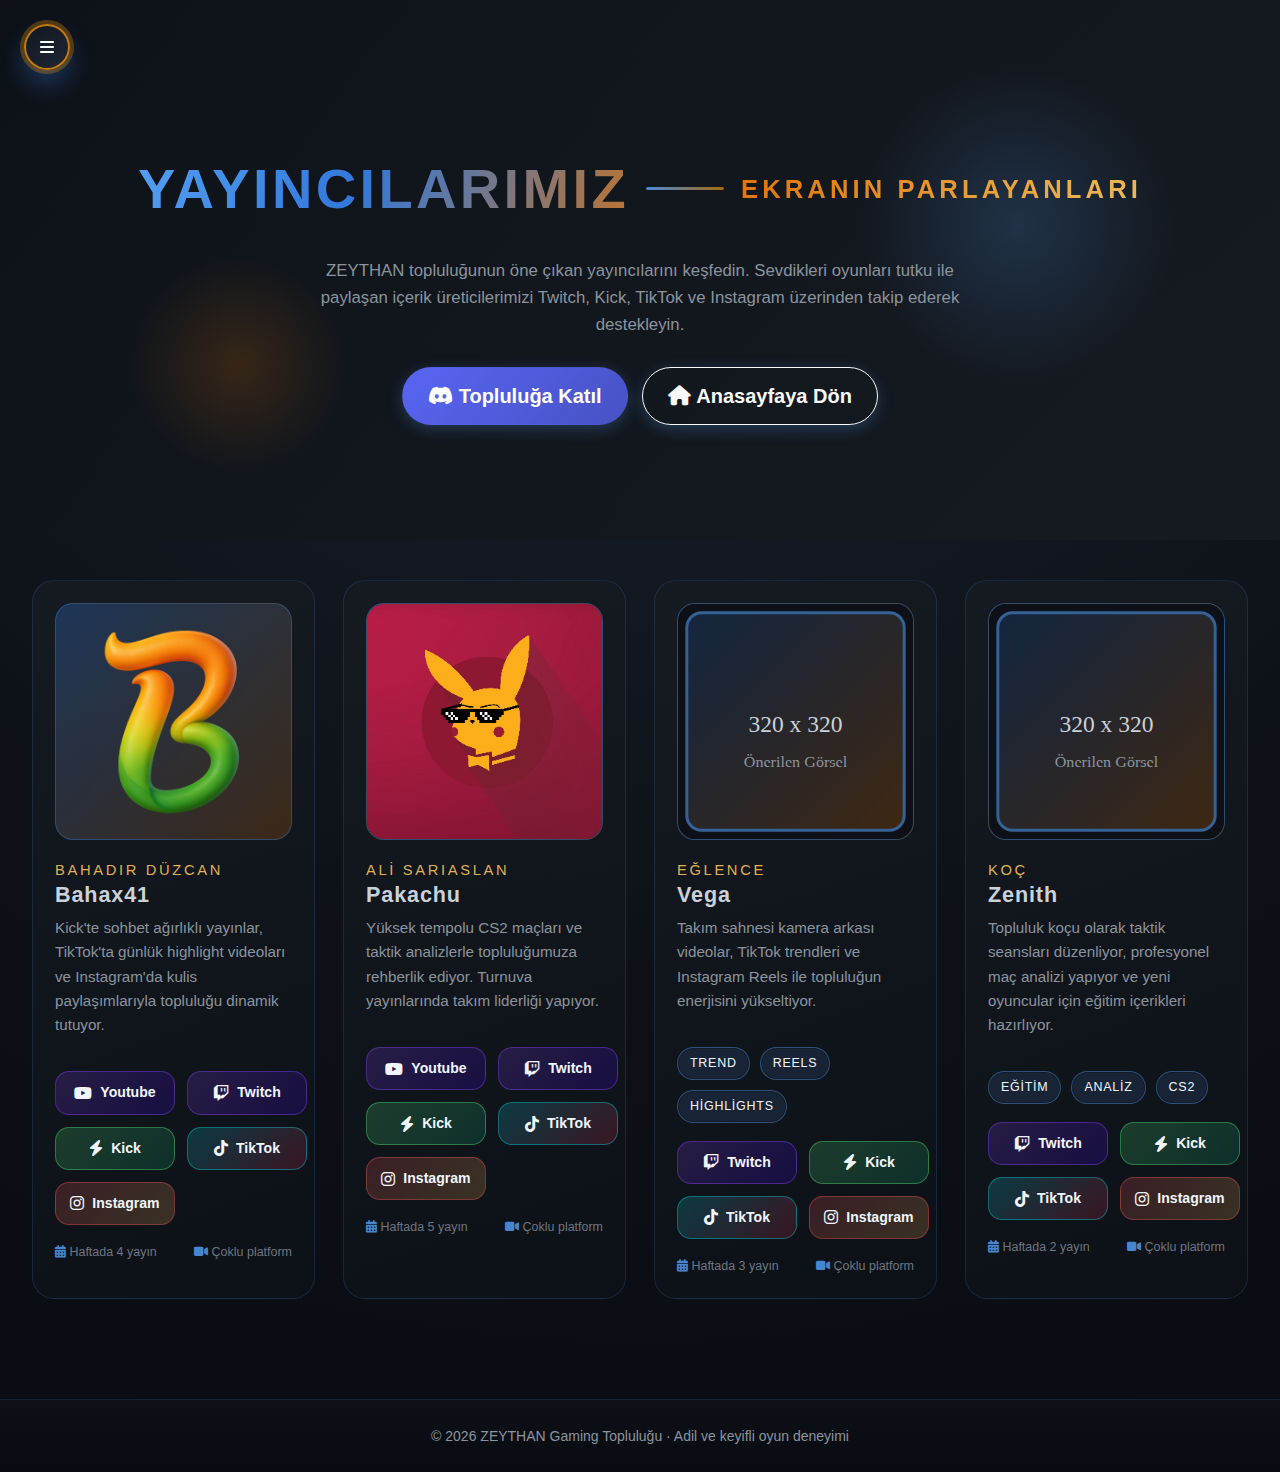
<file: yayincilarimiz.html>
<!DOCTYPE html>
<html lang="tr">

<head>
    <meta charset="UTF-8">
    <meta name="viewport" content="width=device-width, initial-scale=1.0">
    <meta name="description"
        content="ZEYTHAN yayıncı ekibiyle tanışın. Twitch, Kick, TikTok ve Instagram'da içerik üreten topluluk üyelerimizle oyunun nabzını tutun.">
    <meta name="keywords"
        content="ZEYTHAN yayıncılarımız, Twitch yayıncıları, Kick yayıncıları, TikTok yayıncıları, Instagram yayıncıları, oyun yayıncıları">
    <meta name="author" content="ZEYTHAN Gaming Community">
    <meta property="og:title" content="ZEYTHAN Yayıncılarımız">
    <meta property="og:description"
        content="Twitch, Kick, TikTok ve Instagram'da aktif ZEYTHAN yayıncılarıyla tanışın.">
    <meta property="og:type" content="website">
    <meta property="og:locale" content="tr_TR">
    <meta name="twitter:card" content="summary_large_image">
    <meta name="twitter:title" content="ZEYTHAN Yayıncılarımız">
    <meta name="twitter:description"
        content="ZEYTHAN'ın öne çıkan yayıncılarına göz atın ve en sevdiğiniz platformda takip edin.">
    <meta name="theme-color" content="#0d1117">
    <title>ZEYTHAN Yayıncılarımız | Topluluk Yayıncıları</title>
    <link rel="icon"
        href="data:image/svg+xml,<svg xmlns='http://www.w3.org/2000/svg' viewBox='0 0 100 100'><text x='50' y='60' font-size='90' text-anchor='middle' dominant-baseline='middle'>🎮</text></svg>">
    <link rel="canonical" href="https://zeythan.com/yayincilarimiz">
    <link href="https://cdn.jsdelivr.net/npm/bootstrap@5.3.0/dist/css/bootstrap.min.css" rel="stylesheet">
    <link rel="stylesheet" href="https://cdnjs.cloudflare.com/ajax/libs/font-awesome/6.4.0/css/all.min.css">
    <script src="https://cdn.jsdelivr.net/npm/bootstrap@5.3.0/dist/js/bootstrap.bundle.min.js"></script>
    <style>
        * {
            margin: 0;
            padding: 0;
            box-sizing: border-box;
        }

        body {
            background: radial-gradient(140% 120% at 50% 0%, #1b2330 0%, #0d1117 55%, #080b12 100%);
            color: #c9d1d9;
            font-family: -apple-system, BlinkMacSystemFont, 'Segoe UI', Helvetica, Arial, sans-serif;
            overflow-x: hidden;
            overflow-y: auto;
            min-height: 100vh;
            position: relative;
            transition: padding-left 0.3s ease;
        }

        .zeythan-bg-darker {
            background-color: #0d1117 !important;
        }

        main {
            flex: 1;
            position: relative;
        }

        .zeythan-sidebar-toggle {
            position: fixed;
            top: 24px;
            left: 24px;
            width: 46px;
            height: 46px;
            border-radius: 50%;
            border: 2px solid rgba(255, 153, 0, 0.75);
            background: linear-gradient(145deg, rgba(18, 24, 33, 0.95) 0%, rgba(36, 46, 63, 0.75) 100%);
            color: #f8fafc;
            display: flex;
            align-items: center;
            justify-content: center;
            z-index: 1200;
            cursor: pointer;
            transition: transform 0.2s ease, box-shadow 0.2s ease, opacity 0.2s ease;
            opacity: 1;
            box-shadow: 0 0 0 4px rgba(255, 153, 0, 0.28), 0 14px 26px rgba(56, 139, 253, 0.32);
        }

        .zeythan-sidebar-toggle:hover {
            transform: translateY(-2px);
            box-shadow: 0 0 0 5px rgba(255, 153, 0, 0.42), 0 18px 32px rgba(56, 139, 253, 0.4);
        }

        body.sidebar-open .zeythan-sidebar-toggle {
            box-shadow: 0 8px 22px rgba(56, 139, 253, 0.45);
            opacity: 0;
            pointer-events: none;
        }

        .zeythan-sidebar {
            position: fixed;
            top: 0;
            left: 0;
            height: 100vh;
            width: 280px;
            background: rgba(10, 14, 20, 0.96);
            backdrop-filter: blur(14px);
            border-right: 1px solid rgba(88, 166, 255, 0.18);
            transform: translateX(-105%);
            transition: transform 0.3s ease;
            z-index: 1190;
            display: flex;
            flex-direction: column;
            padding: 28px 24px;
            gap: 24px;
        }

        body.sidebar-open .zeythan-sidebar {
            transform: translateX(0);
        }

        .zeythan-sidebar-header {
            display: flex;
            align-items: center;
            justify-content: space-between;
            gap: 12px;
        }

        .zeythan-sidebar-brand {
            display: flex;
            align-items: center;
            gap: 12px;
            font-weight: 600;
            color: #f0f6fc;
            font-size: 1rem;
        }

        .zeythan-sidebar-brand img {
            width: 42px;
            height: 42px;
            border-radius: 50%;
            border: 2px solid rgba(88, 166, 255, 0.5);
            object-fit: cover;
        }

        .zeythan-sidebar-close {
            border: none;
            background: rgba(48, 54, 61, 0.55);
            color: #f0f6fc;
            width: 36px;
            height: 36px;
            border-radius: 50%;
            display: flex;
            align-items: center;
            justify-content: center;
            cursor: pointer;
            transition: opacity 0.2s ease, transform 0.2s ease;
        }

        .zeythan-sidebar-close:hover {
            opacity: 0.9;
            transform: rotate(6deg);
        }

        .zeythan-sidebar-nav {
            display: flex;
            flex-direction: column;
            gap: 18px;
        }

        .zeythan-sidebar-section {
            display: flex;
            flex-direction: column;
            gap: 8px;
        }

        .zeythan-sidebar-title {
            text-transform: uppercase;
            font-size: 0.75rem;
            letter-spacing: 0.12em;
            color: #8b949e;
        }

        .zeythan-sidebar-link {
            color: #f0f6fc;
            text-decoration: none;
            padding: 10px 12px;
            border-radius: 10px;
            background: rgba(22, 27, 34, 0.6);
            border: 1px solid transparent;
            display: flex;
            align-items: center;
            justify-content: space-between;
            font-weight: 500;
            transition: border-color 0.2s ease, background 0.2s ease, transform 0.2s ease;
        }

        .zeythan-sidebar-link i {
            color: rgba(88, 166, 255, 0.8);
        }

        .zeythan-sidebar-link:hover,
        .zeythan-sidebar-link.active {
            background: rgba(88, 166, 255, 0.12);
            border-color: rgba(88, 166, 255, 0.35);
            transform: translateX(2px);
            color: #f0f6fc;
        }

        .zeythan-sidebar-overlay {
            position: fixed;
            inset: 0;
            background: rgba(0, 0, 0, 0.45);
            opacity: 0;
            pointer-events: none;
            transition: opacity 0.3s ease;
            z-index: 1180;
        }

        body.sidebar-open .zeythan-sidebar-overlay {
            opacity: 1;
            pointer-events: auto;
        }

        body.sidebar-open {
            overflow: hidden;
        }

        .zeythan-hero-section {
            display: flex;
            align-items: center;
            justify-content: center;
            min-height: 60vh;
            background: linear-gradient(135deg, rgba(13, 17, 23, 0.92) 0%, rgba(22, 27, 34, 0.94) 100%);
            position: relative;
            overflow: hidden;
            padding: 120px 20px 80px;
        }

        .zeythan-hero-section::before {
            content: '';
            position: absolute;
            width: 320px;
            height: 320px;
            background: radial-gradient(circle, rgba(88, 166, 255, 0.18) 0%, transparent 70%);
            border-radius: 50%;
            top: 12%;
            right: 8%;
            animation: float 6s ease-in-out infinite;
        }

        .zeythan-hero-section::after {
            content: '';
            position: absolute;
            width: 220px;
            height: 220px;
            background: radial-gradient(circle, rgba(255, 128, 0, 0.16) 0%, transparent 70%);
            border-radius: 50%;
            bottom: 12%;
            left: 10%;
            animation: float 8s ease-in-out infinite reverse;
        }

        @keyframes float {

            0%,
            100% {
                transform: translateY(0px);
            }

            50% {
                transform: translateY(18px);
            }
        }

        .zeythan-hero-section>div {
            position: relative;
            z-index: 2;
        }

        .zeythan-hero-title {
            display: inline-flex;
            align-items: center;
            gap: 1.25rem;
            font-size: clamp(2.6rem, 5vw, 3.5rem);
            font-weight: 700;
            background: linear-gradient(110deg, rgba(88, 166, 255, 0.95) 0%, rgba(56, 139, 253, 0.85) 22%, rgba(255, 128, 0, 0.88) 58%, rgba(255, 200, 92, 0.92) 100%);
            -webkit-background-clip: text;
            background-clip: text;
            color: transparent;
            -webkit-text-fill-color: transparent;
            text-transform: uppercase;
            letter-spacing: 0.06em;
        }

        .zeythan-hero-title .title-divider {
            width: 72px;
            height: 3px;
            border-radius: 999px;
            background: linear-gradient(90deg, rgba(88, 166, 255, 0.9) 0%, rgba(255, 153, 0, 0.7) 100%);
            transition: transform 0.3s ease, opacity 0.3s ease;
        }

        .zeythan-hero-title .title-secondary {
            font-size: clamp(1.1rem, 2.6vw, 1.6rem);
            font-weight: 600;
            letter-spacing: 0.16em;
            color: inherit;
        }

        .zeythan-hero-section:hover .zeythan-hero-title .title-divider {
            transform: scaleX(1.08);
            opacity: 0.9;
        }

        .zeythan-hero-subtitle {
            color: #8b949e;
            max-width: 640px;
            margin: 1.25rem auto 0;
            font-size: 1.05rem;
            line-height: 1.6;
        }

        .zeythan-hero-actions {
            margin-top: 1.75rem;
            display: flex;
            justify-content: center;
            gap: 0.85rem;
            flex-wrap: wrap;
        }

        .zeythan-hero-actions a {
            border-radius: 50px;
            padding: 0.8rem 1.6rem;
            font-weight: 600;
            box-shadow: 0 4px 15px rgba(88, 166, 255, 0.25);
            transition: transform 0.2s ease, box-shadow 0.2s ease;
        }

        .zeythan-hero-actions a:hover {
            transform: translateY(-2px);
            box-shadow: 0 8px 18px rgba(88, 166, 255, 0.35);
        }

        .zeythan-streamer-section {
            padding: 40px 20px 100px;
        }

        .zeythan-streamer-grid {
            display: grid;
            grid-template-columns: repeat(auto-fit, minmax(280px, 1fr));
            gap: 28px;
            max-width: 1240px;
            margin: 0 auto;
        }

        .zeythan-streamer-card {
            background: linear-gradient(160deg, rgba(22, 27, 34, 0.95) 0%, rgba(13, 17, 23, 0.95) 100%);
            border: 1px solid rgba(88, 166, 255, 0.15);
            border-radius: 22px;
            padding: 22px;
            display: flex;
            flex-direction: column;
            gap: 18px;
            position: relative;
            overflow: hidden;
            transition: transform 0.25s ease, border-color 0.25s ease, box-shadow 0.25s ease;
        }

        .zeythan-streamer-card::before {
            content: '';
            position: absolute;
            inset: -40% -80% auto;
            height: 65%;
            background: radial-gradient(circle, rgba(88, 166, 255, 0.24) 0%, transparent 70%);
            transform: rotate(18deg);
            opacity: 0;
            transition: opacity 0.4s ease;
        }

        .zeythan-streamer-card:hover {
            transform: translateY(-6px);
            border-color: rgba(88, 166, 255, 0.35);
            box-shadow: 0 18px 36px rgba(0, 0, 0, 0.35);
        }

        .zeythan-streamer-card:hover::before {
            opacity: 0.85;
        }

        .zeythan-streamer-avatar {
            position: relative;
            border-radius: 18px;
            overflow: hidden;
            width: 100%;
            aspect-ratio: 1;
            border: 1px solid rgba(88, 166, 255, 0.25);
            background: linear-gradient(135deg, rgba(56, 139, 253, 0.25) 0%, rgba(255, 128, 0, 0.18) 100%);
        }

        .zeythan-streamer-avatar img {
            position: absolute;
            inset: 0;
            width: 100%;
            height: 100%;
            object-fit: cover;
        }

        .zeythan-streamer-avatar::after {
            /* content: 'Önerilen boyut: 320x320'; */
            position: absolute;
            bottom: 10px;
            right: 10px;
            background: rgba(13, 17, 23, 0.8);
            border: 1px solid rgba(88, 166, 255, 0.45);
            border-radius: 999px;
            padding: 6px 12px;
            font-size: 0.72rem;
            letter-spacing: 0.04em;
            color: #58a6ff;
        }

        .zeythan-streamer-name {
            font-size: 1.35rem;
            font-weight: 700;
            letter-spacing: 0.04em;
        }

        .zeythan-streamer-role {
            font-size: 0.92rem;
            text-transform: uppercase;
            letter-spacing: 0.18em;
            color: rgba(255, 200, 92, 0.88);
        }

        .zeythan-streamer-desc {
            font-size: 0.95rem;
            line-height: 1.6;
            color: #8b949e;
        }

        .zeythan-platform-badges {
            display: flex;
            gap: 10px;
            flex-wrap: wrap;
        }

        .zeythan-platform-badges span {
            border-radius: 999px;
            padding: 6px 12px;
            font-size: 0.78rem;
            letter-spacing: 0.06em;
            text-transform: uppercase;
            background: rgba(88, 166, 255, 0.12);
            border: 1px solid rgba(88, 166, 255, 0.35);
            color: #f0f6fc;
            box-shadow: inset 0 0 0 1px rgba(0, 0, 0, 0.25);
        }

        .zeythan-social-links {
            display: grid;
            grid-template-columns: repeat(2, minmax(120px, 1fr));
            gap: 12px;
        }

        .zeythan-social-button {
            display: flex;
            align-items: center;
            justify-content: center;
            gap: 8px;
            border-radius: 14px;
            padding: 10px;
            font-weight: 600;
            color: #f0f6fc;
            text-decoration: none;
            transition: transform 0.2s ease, box-shadow 0.2s ease;
            border: 1px solid transparent;
            background: rgba(22, 27, 34, 0.9);
        }

        .zeythan-social-button:hover {
            transform: translateY(-2px);
            box-shadow: 0 10px 18px rgba(0, 0, 0, 0.28);
        }

        .zeythan-social-button.twitch {
            border-color: rgba(145, 70, 255, 0.4);
            background: linear-gradient(135deg, rgba(145, 70, 255, 0.18) 0%, rgba(63, 0, 255, 0.18) 100%);
        }

        .zeythan-social-button.kick {
            border-color: rgba(89, 255, 124, 0.35);
            background: linear-gradient(135deg, rgba(89, 255, 124, 0.18) 0%, rgba(16, 185, 129, 0.18) 100%);
        }

        .zeythan-social-button.tiktok {
            border-color: rgba(0, 239, 255, 0.35);
            background: linear-gradient(135deg, rgba(0, 239, 255, 0.18) 0%, rgba(255, 43, 82, 0.18) 100%);
        }

        .zeythan-social-button.instagram {
            border-color: rgba(255, 90, 90, 0.35);
            background: linear-gradient(135deg, rgba(255, 90, 90, 0.18) 0%, rgba(255, 200, 92, 0.18) 100%);
        }

        .zeythan-social-button i {
            font-size: 1rem;
        }

        .zeythan-social-button span {
            font-size: 0.88rem;
        }

        .zeythan-meta-info {
            display: flex;
            align-items: center;
            justify-content: space-between;
            gap: 12px;
            font-size: 0.78rem;
            color: #6e7681;
        }

        .zeythan-meta-info i {
            color: rgba(88, 166, 255, 0.8);
        }

        .zeythan-footer {
            background: linear-gradient(180deg, rgba(13, 17, 23, 0.98) 0%, rgba(8, 11, 18, 0.98) 100%);
            border-top: 1px solid rgba(88, 166, 255, 0.15);
            color: #8b949e;
            margin-top: auto;
        }

        .zeythan-footer a {
            color: #58a6ff;
            text-decoration: none;
        }

        .zeythan-footer a:hover {
            text-decoration: underline;
        }

        @media (max-width: 992px) {
            .zeythan-sidebar {
                width: min(80vw, 320px);
            }

            .zeythan-hero-section {
                padding: 100px 16px 64px;
                min-height: auto;
            }

            .zeythan-streamer-section {
                padding: 32px 16px 80px;
            }
        }

        @media (max-width: 768px) {
            .zeythan-sidebar-toggle {
                top: 16px;
                left: 16px;
                width: 42px;
                height: 42px;
            }

            .zeythan-hero-section {
                padding: 88px 14px 56px;
            }

            .zeythan-hero-title {
                flex-direction: column;
                gap: 0.65rem;
                letter-spacing: 0.04em;
            }

            .zeythan-hero-title .title-divider {
                width: 120px;
                height: 2px;
            }

            .zeythan-streamer-grid {
                gap: 20px;
            }

            .zeythan-social-links {
                grid-template-columns: repeat(2, 1fr);
            }
        }

        @media (max-width: 480px) {
            .zeythan-hero-section {
                padding: 72px 12px 48px;
            }

            .zeythan-streamer-card {
                padding: 18px;
            }

            .zeythan-social-links {
                grid-template-columns: 1fr;
            }
        }

        ::-webkit-scrollbar {
            width: 10px;
        }

        ::-webkit-scrollbar-track {
            background: #0d1117;
        }

        ::-webkit-scrollbar-thumb {
            background: #30363d;
            border-radius: 5px;
        }

        ::-webkit-scrollbar-thumb:hover {
            background: #484f58;
        }
    </style>
</head>

<body class="zeythan-bg-darker">
    <button class="zeythan-sidebar-toggle" type="button" aria-label="Menüyü aç">
        <i class="fas fa-bars"></i>
    </button>

    <aside class="zeythan-sidebar" aria-hidden="true">
        <div class="zeythan-sidebar-header">
            <div class="zeythan-sidebar-brand">
                <img src="./zeythan.png" alt="ZEYTHAN Logosu">
                <span>ZEYTHAN Topluluğu</span>
            </div>
            <button class="zeythan-sidebar-close" type="button" aria-label="Menüyü kapat">
                <i class="fas fa-times"></i>
            </button>
        </div>

        <nav class="zeythan-sidebar-nav" aria-label="Ana menü">
            <div class="zeythan-sidebar-section">
                <span class="zeythan-sidebar-title">Sayfalar</span>
                <a class="zeythan-sidebar-link" href="./index.html" data-close-on-click="true">
                    Anasayfa
                    <i class="fas fa-arrow-right"></i>
                </a>
                <a class="zeythan-sidebar-link" href="./oyunlar.html" data-close-on-click="true">
                    Oynanılan Oyunlar
                    <i class="fas fa-gamepad"></i>
                </a>
                <a class="zeythan-sidebar-link active" href="./yayincilarimiz.html" data-close-on-click="true">
                    Yayıncılarımız
                    <i class="fas fa-star"></i>
                </a>
                <a class="zeythan-sidebar-link" href="https://discord.gg/4BuHesqQ23" target="_blank" rel="noopener"
                    data-close-on-click="true">
                    Discord Sunucusu
                    <i class="fab fa-discord"></i>
                </a>
                <a class="zeythan-sidebar-link" href="#" data-bs-toggle="modal" data-bs-target="#cs2Modal"
                    data-close-on-click="true">
                    CS2 Sunucumuz
                    <i class="fab fa-steam"></i>
                </a>
            </div>
        </nav>
    </aside>

    <div class="zeythan-sidebar-overlay"></div>

    <main>
        <section class="zeythan-hero-section">
            <div class="text-center">
                <h1 class="zeythan-hero-title mb-3">
                    <span class="title-primary">Yayıncılarımız</span>
                    <span class="title-divider" aria-hidden="true"></span>
                    <span class="title-secondary">Ekranın Parlayanları</span>
                </h1>
                <p class="zeythan-hero-subtitle">
                    ZEYTHAN topluluğunun öne çıkan yayıncılarını keşfedin. Sevdikleri oyunları tutku ile paylaşan
                    içerik üreticilerimizi Twitch, Kick, TikTok ve Instagram üzerinden takip ederek destekleyin.
                </p>
                <div class="zeythan-hero-actions">
                    <a href="https://discord.gg/4BuHesqQ23" target="_blank" class="btn btn-lg"
                        style="background: linear-gradient(135deg, #5865f2 0%, #4752c4 100%); color: white;">
                        <i class="fab fa-discord"></i> Topluluğa Katıl
                    </a>
                    <a href="./index.html" class="btn btn-outline-light btn-lg" style="border-radius: 50px;">
                        <i class="fas fa-home"></i> Anasayfaya Dön
                    </a>
                </div>
            </div>
        </section>

        <section id="cs2-info" class="zeythan-streamer-section">
            <div class="container-fluid">
                <div class="zeythan-streamer-grid">
                    <article class="zeythan-streamer-card">
                        <div class="zeythan-streamer-avatar">
                            <img src="./blogo.png" alt="Bahadır Düzcan profil görseli">
                        </div>
                        <div>
                            <span class="zeythan-streamer-role">Bahadır Düzcan</span>
                            <h2 class="zeythan-streamer-name">Bahax41</h2>
                            <p class="zeythan-streamer-desc">
                                Kick'te sohbet ağırlıklı yayınlar, TikTok'ta günlük highlight videoları ve Instagram'da
                                kulis paylaşımlarıyla topluluğu dinamik tutuyor.


                            </p>
                        </div>

                        <div class="zeythan-social-links">
                            <a class="zeythan-social-button twitch" href="https://www.youtube.com/@bahadirduzcan"
                                target="_blank" rel="noopener">
                                <i class="fab fa-youtube"></i>
                                <span>Youtube</span>
                            </a>
                            <a class="zeythan-social-button twitch" href="https://www.twitch.tv/bahax41" target="_blank"
                                rel="noopener">
                                <i class="fab fa-twitch"></i>
                                <span>Twitch</span>
                            </a>
                            <a class="zeythan-social-button kick" href="https://kick.com/bahax41" target="_blank"
                                rel="noopener">
                                <i class="fas fa-bolt"></i>
                                <span>Kick</span>
                            </a>
                            <a class="zeythan-social-button tiktok" href="https://www.tiktok.com/@bahax41"
                                target="_blank" rel="noopener">
                                <i class="fab fa-tiktok"></i>
                                <span>TikTok</span>
                            </a>
                            <a class="zeythan-social-button instagram" href="https://www.instagram.com/bahadirduzcan/"
                                target="_blank" rel="noopener">
                                <i class="fab fa-instagram"></i>
                                <span>Instagram</span>
                            </a>
                        </div>
                        <div class="zeythan-meta-info">
                            <span><i class="fas fa-calendar-alt"></i> Haftada 4 yayın</span>
                            <span><i class="fas fa-video"></i> Çoklu platform</span>
                        </div>
                    </article>

                    <article class="zeythan-streamer-card">
                        <div class="zeythan-streamer-avatar">
                            <img src="./plogo.png" alt="NovaPulse profil görseli">
                        </div>
                        <div>
                            <span class="zeythan-streamer-role">Ali Sarıaslan</span>
                            <h2 class="zeythan-streamer-name">Pakachu</h2>
                            <p class="zeythan-streamer-desc">
                                Yüksek tempolu CS2 maçları ve taktik analizlerle topluluğumuza rehberlik ediyor. Turnuva
                                yayınlarında takım liderliği yapıyor.
                            </p>
                        </div>

                        <div class="zeythan-social-links">
                            <a class="zeythan-social-button twitch" href="https://www.youtube.com/@pakachu_"
                                target="_blank" rel="noopener">
                                <i class="fab fa-youtube"></i>
                                <span>Youtube</span>
                            </a>
                            <a class="zeythan-social-button twitch" href="https://www.twitch.tv/paakachu"
                                target="_blank" rel="noopener">
                                <i class="fab fa-twitch"></i>
                                <span>Twitch</span>
                            </a>
                            <a class="zeythan-social-button kick" href="https://kick.com/pakachuuu" target="_blank"
                                rel="noopener">
                                <i class="fas fa-bolt"></i>
                                <span>Kick</span>
                            </a>
                            <a class="zeythan-social-button tiktok" href="https://www.tiktok.com/@pakachu.s"
                                target="_blank" rel="noopener">
                                <i class="fab fa-tiktok"></i>
                                <span>TikTok</span>
                            </a>
                            <a class="zeythan-social-button instagram" href="https://www.instagram.com" target="_blank"
                                rel="noopener">
                                <i class="fab fa-instagram"></i>
                                <span>Instagram</span>
                            </a>
                        </div>
                        <div class="zeythan-meta-info">
                            <span><i class="fas fa-calendar-alt"></i> Haftada 5 yayın</span>
                            <span><i class="fas fa-video"></i> Çoklu platform</span>
                        </div>
                    </article>

                    <article class="zeythan-streamer-card">
                        <div class="zeythan-streamer-avatar">
                            <img src="data:image/svg+xml,%3Csvg xmlns='http://www.w3.org/2000/svg' viewBox='0 0 320 320'%3E%3Crect width='320' height='320' fill='%230d1117'/%3E%3Crect x='12' y='12' width='296' height='296' rx='20' fill='url(%23g)' stroke='%2358a6ff' stroke-width='4' opacity='0.55'/%3E%3Cdefs%3E%3ClinearGradient id='g' x1='0' x2='1' y1='0' y2='1'%3E%3Cstop offset='0%25' stop-color='%23388bfd' stop-opacity='0.32'/%3E%3Cstop offset='100%25' stop-color='%23ff8000' stop-opacity='0.38'/%3E%3C/linearGradient%3E%3C/defs%3E%3Ctext x='50%25' y='52%25' dominant-baseline='middle' text-anchor='middle' fill='%23c9d1d9' font-family='Segoe UI' font-size='32'%3E320 x 320%3C/text%3E%3Ctext x='50%25' y='68%25' dominant-baseline='middle' text-anchor='middle' fill='%238b949e' font-family='Segoe UI' font-size='22'%3EÖnerilen Görsel%3C/text%3E%3C/svg%3E"
                                alt="Stream görsel alanı">
                        </div>
                        <div>
                            <span class="zeythan-streamer-role">EĞLENCE</span>
                            <h2 class="zeythan-streamer-name">Vega</h2>
                            <p class="zeythan-streamer-desc">
                                Takım sahnesi kamera arkası videolar, TikTok trendleri ve Instagram Reels ile topluluğun
                                enerjisini yükseltiyor.
                            </p>
                        </div>
                        <div class="zeythan-platform-badges">
                            <span>Trend</span>
                            <span>Reels</span>
                            <span>Highlights</span>
                        </div>
                        <div class="zeythan-social-links">
                            <a class="zeythan-social-button twitch" href="https://www.twitch.tv" target="_blank"
                                rel="noopener">
                                <i class="fab fa-twitch"></i>
                                <span>Twitch</span>
                            </a>
                            <a class="zeythan-social-button kick" href="https://kick.com" target="_blank"
                                rel="noopener">
                                <i class="fas fa-bolt"></i>
                                <span>Kick</span>
                            </a>
                            <a class="zeythan-social-button tiktok" href="https://www.tiktok.com" target="_blank"
                                rel="noopener">
                                <i class="fab fa-tiktok"></i>
                                <span>TikTok</span>
                            </a>
                            <a class="zeythan-social-button instagram" href="https://www.instagram.com" target="_blank"
                                rel="noopener">
                                <i class="fab fa-instagram"></i>
                                <span>Instagram</span>
                            </a>
                        </div>
                        <div class="zeythan-meta-info">
                            <span><i class="fas fa-calendar-alt"></i> Haftada 3 yayın</span>
                            <span><i class="fas fa-video"></i> Çoklu platform</span>
                        </div>
                    </article>

                    <article class="zeythan-streamer-card">
                        <div class="zeythan-streamer-avatar">
                            <img src="data:image/svg+xml,%3Csvg xmlns='http://www.w3.org/2000/svg' viewBox='0 0 320 320'%3E%3Crect width='320' height='320' fill='%230d1117'/%3E%3Crect x='12' y='12' width='296' height='296' rx='20' fill='url(%23g)' stroke='%2358a6ff' stroke-width='4' opacity='0.55'/%3E%3Cdefs%3E%3ClinearGradient id='g' x1='0' x2='1' y1='0' y2='1'%3E%3Cstop offset='0%25' stop-color='%23388bfd' stop-opacity='0.32'/%3E%3Cstop offset='100%25' stop-color='%23ff8000' stop-opacity='0.38'/%3E%3C/linearGradient%3E%3C/defs%3E%3Ctext x='50%25' y='52%25' dominant-baseline='middle' text-anchor='middle' fill='%23c9d1d9' font-family='Segoe UI' font-size='32'%3E320 x 320%3C/text%3E%3Ctext x='50%25' y='68%25' dominant-baseline='middle' text-anchor='middle' fill='%238b949e' font-family='Segoe UI' font-size='22'%3EÖnerilen Görsel%3C/text%3E%3C/svg%3E"
                                alt="Stream görsel alanı">
                        </div>
                        <div>
                            <span class="zeythan-streamer-role">KOÇ</span>
                            <h2 class="zeythan-streamer-name">Zenith</h2>
                            <p class="zeythan-streamer-desc">
                                Topluluk koçu olarak taktik seansları düzenliyor, profesyonel maç analizi yapıyor ve
                                yeni
                                oyuncular için eğitim içerikleri hazırlıyor.
                            </p>
                        </div>
                        <div class="zeythan-platform-badges">
                            <span>Eğitim</span>
                            <span>Analiz</span>
                            <span>CS2</span>
                        </div>
                        <div class="zeythan-social-links">
                            <a class="zeythan-social-button twitch" href="https://www.twitch.tv" target="_blank"
                                rel="noopener">
                                <i class="fab fa-twitch"></i>
                                <span>Twitch</span>
                            </a>
                            <a class="zeythan-social-button kick" href="https://kick.com" target="_blank"
                                rel="noopener">
                                <i class="fas fa-bolt"></i>
                                <span>Kick</span>
                            </a>
                            <a class="zeythan-social-button tiktok" href="https://www.tiktok.com" target="_blank"
                                rel="noopener">
                                <i class="fab fa-tiktok"></i>
                                <span>TikTok</span>
                            </a>
                            <a class="zeythan-social-button instagram" href="https://www.instagram.com" target="_blank"
                                rel="noopener">
                                <i class="fab fa-instagram"></i>
                                <span>Instagram</span>
                            </a>
                        </div>
                        <div class="zeythan-meta-info">
                            <span><i class="fas fa-calendar-alt"></i> Haftada 2 yayın</span>
                            <span><i class="fas fa-video"></i> Çoklu platform</span>
                        </div>
                    </article>
                </div>
            </div>
        </section>
    </main>

    <footer class="zeythan-footer text-center py-4">
        <small>© <span id="currentYear"></span> ZEYTHAN Gaming Topluluğu · Adil ve keyifli oyun deneyimi</small>
    </footer>

    <script>
        document.addEventListener('DOMContentLoaded', function () {
            const yearTarget = document.getElementById('currentYear');
            if (yearTarget) {
                yearTarget.textContent = new Date().getFullYear();
            }

            setupSidebar();
        });

        function setupSidebar() {
            const body = document.body;
            const toggleButton = document.querySelector('.zeythan-sidebar-toggle');
            const closeButton = document.querySelector('.zeythan-sidebar-close');
            const overlay = document.querySelector('.zeythan-sidebar-overlay');
            const closableLinks = document.querySelectorAll('.zeythan-sidebar-link[data-close-on-click="true"]');
            const sidebar = document.querySelector('.zeythan-sidebar');

            const openSidebar = () => {
                body.classList.add('sidebar-open');
                sidebar.setAttribute('aria-hidden', 'false');
            };

            const closeSidebar = () => {
                body.classList.remove('sidebar-open');
                sidebar.setAttribute('aria-hidden', 'true');
            };

            toggleButton.addEventListener('click', openSidebar);
            closeButton.addEventListener('click', closeSidebar);
            overlay.addEventListener('click', closeSidebar);

            closableLinks.forEach(link => {
                link.addEventListener('click', closeSidebar);
            });

            document.addEventListener('keydown', (event) => {
                if (event.key === 'Escape') {
                    closeSidebar();
                }
            });
        }

        function handleMobileViewport() {
            const isMobile = /iPhone|iPad|iPod|Android/i.test(navigator.userAgent);
            if (isMobile) {
                document.body.style.touchAction = 'manipulation';
            }
        }

        handleMobileViewport();
    </script>
</body>

</html>
</file>
